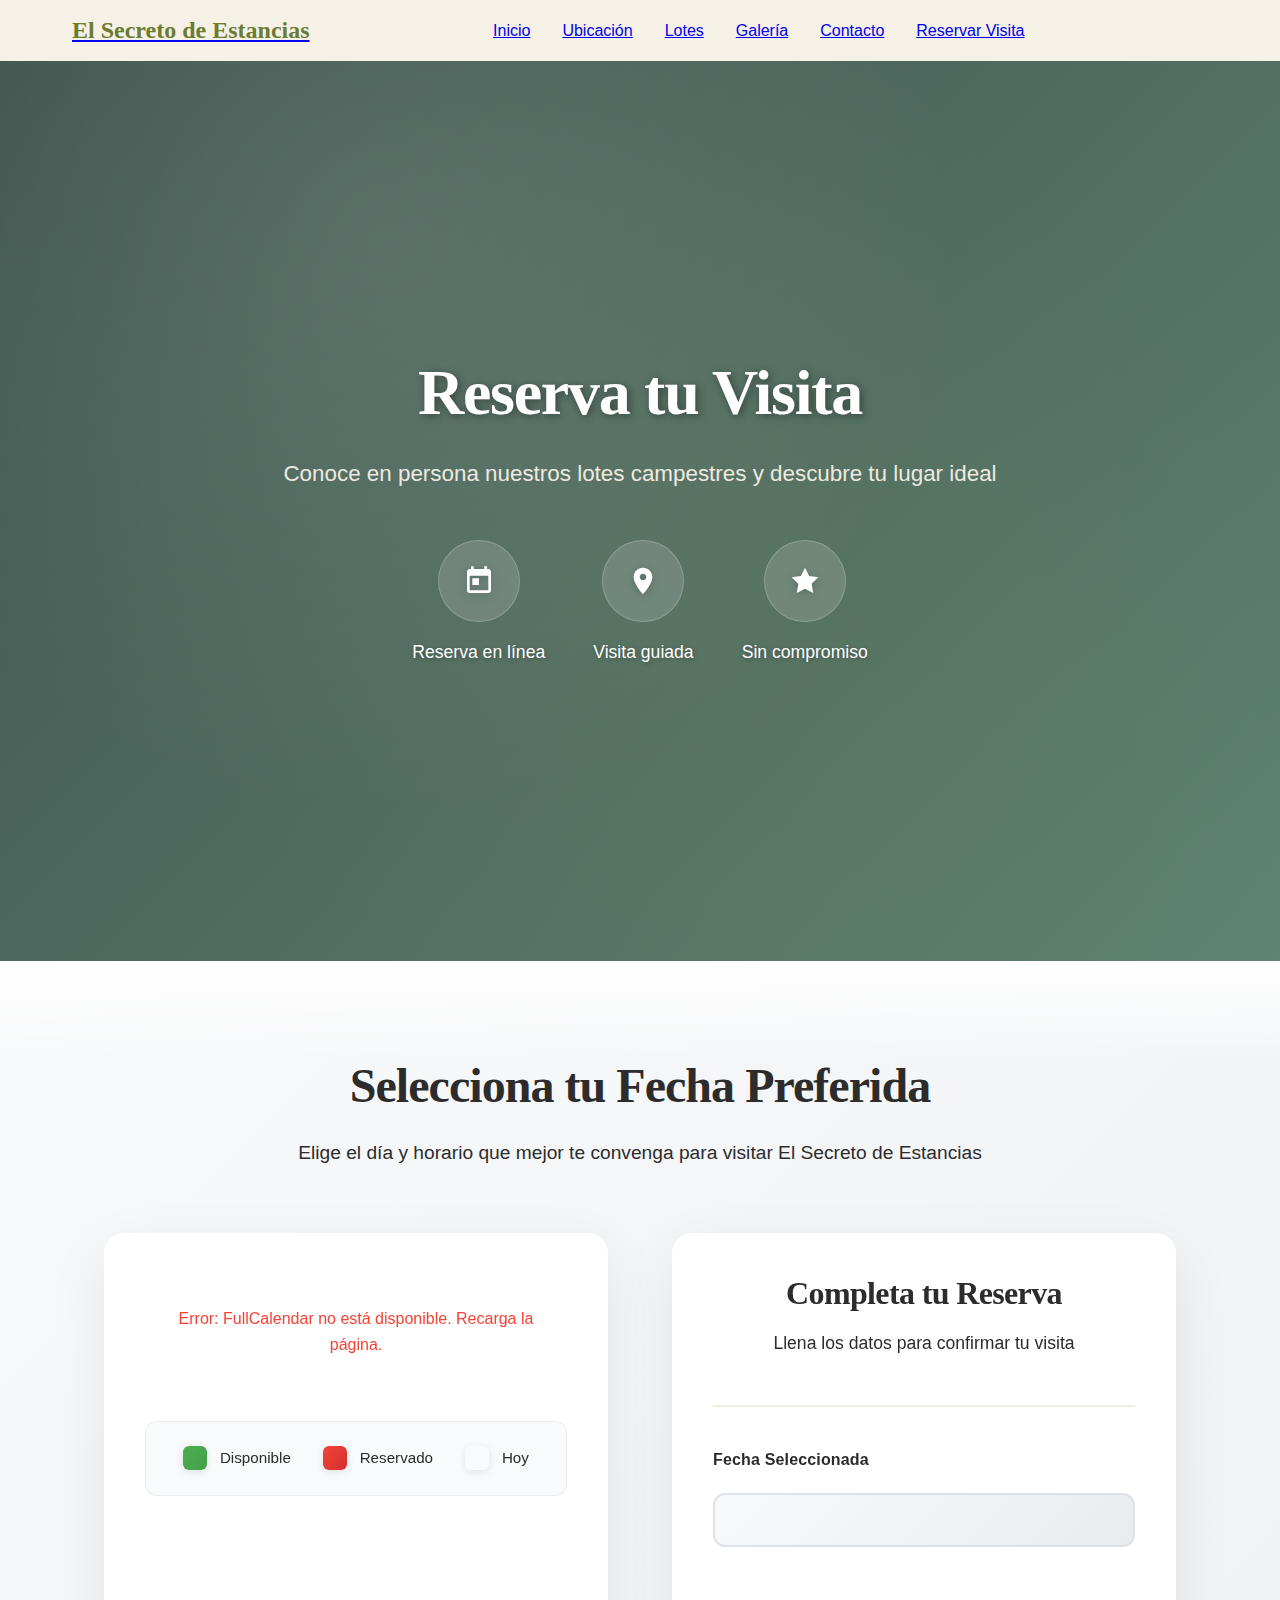
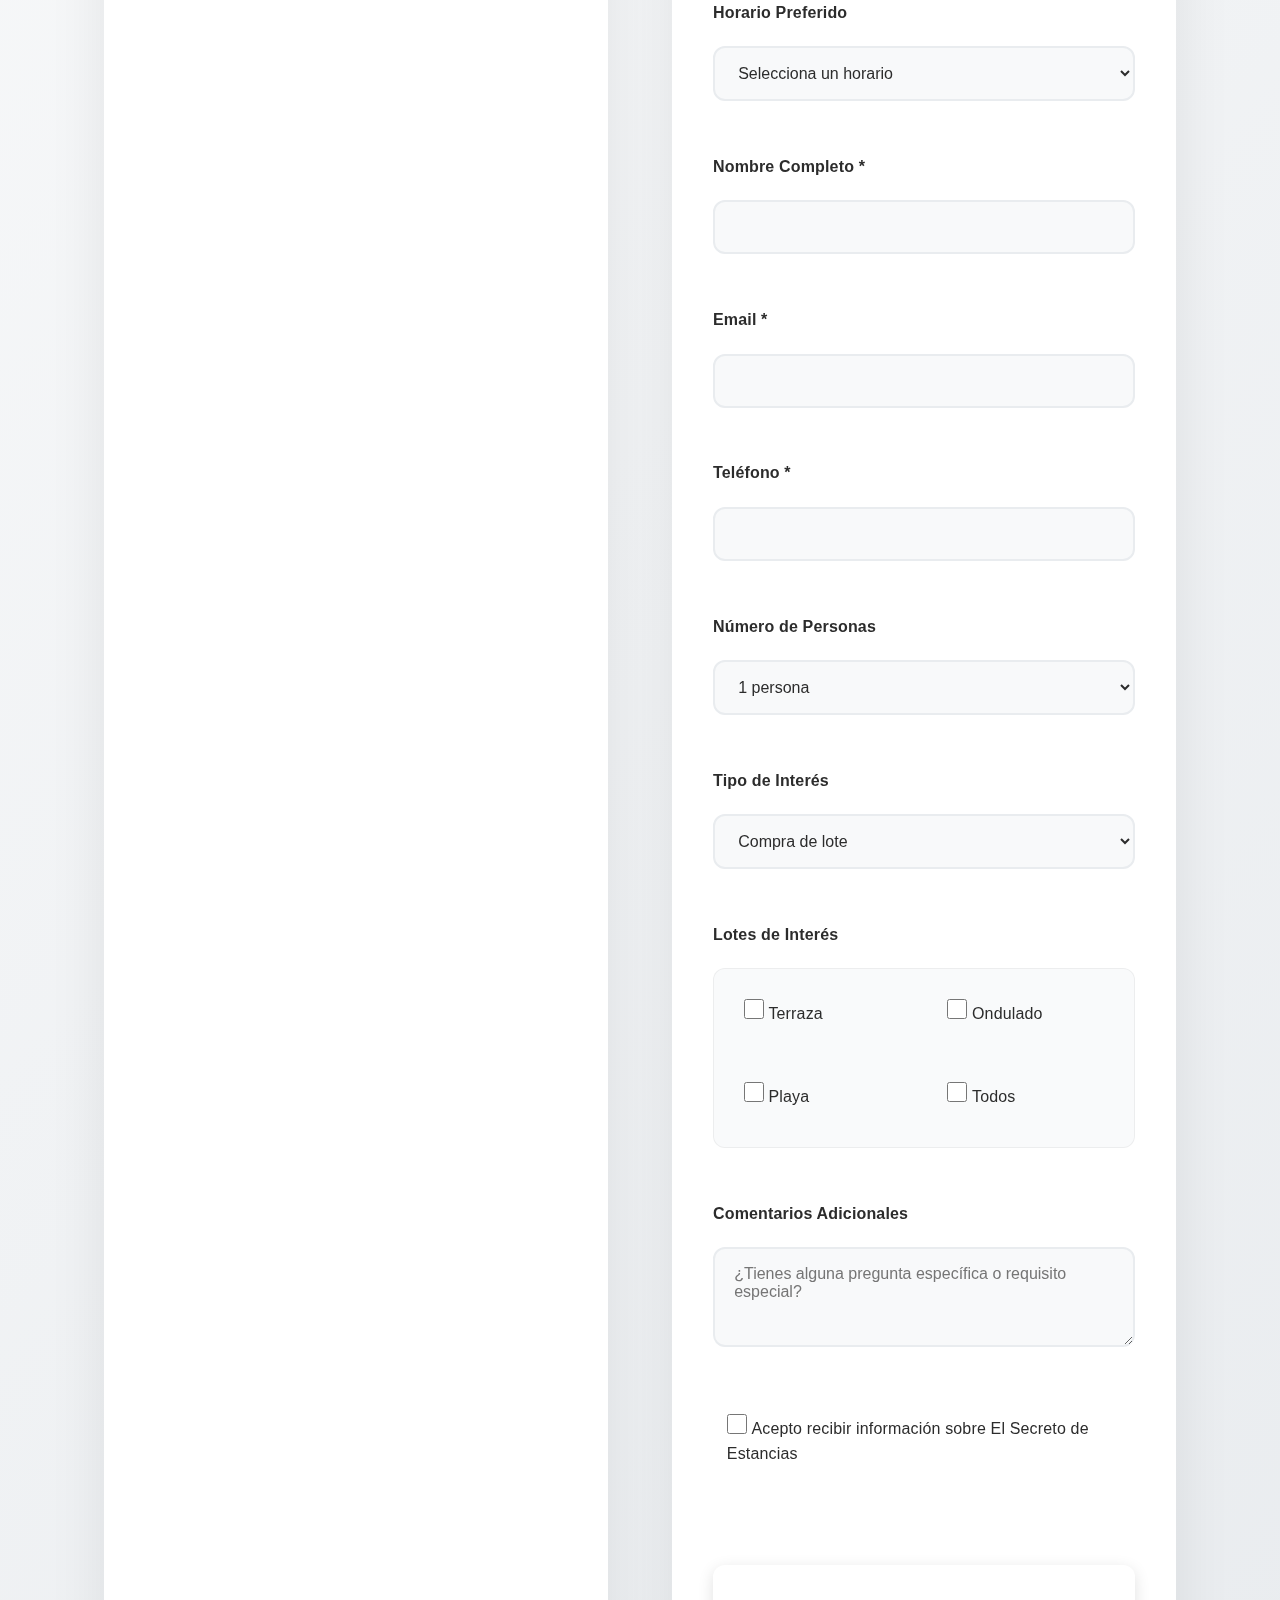
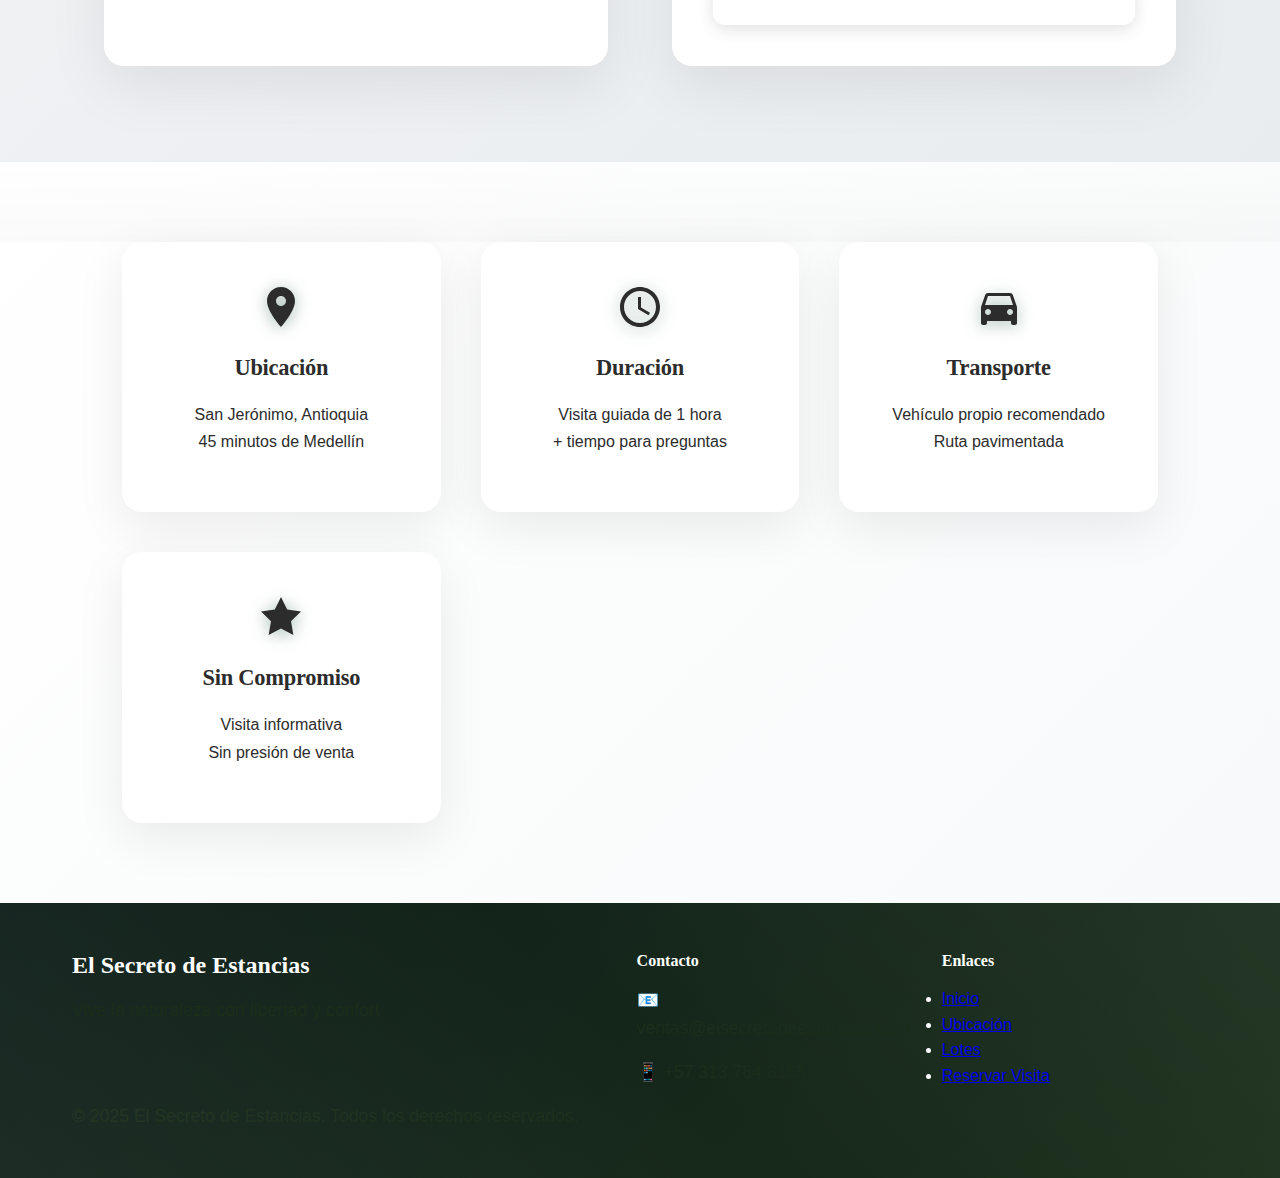
<file: reservas.html>
<!DOCTYPE html>
<html lang="es">
<head>
    <meta charset="UTF-8">
    <meta name="viewport" content="width=device-width, initial-scale=1.0">
    <title>Reservar Visita - El Secreto de Estancias</title>
    <meta name="description" content="Reserva tu visita a El Secreto de Estancias. Conoce nuestros lotes campestres en San Jerónimo, Antioquia.">
    
    <!-- Favicon -->
    <link rel="icon" type="image/x-icon" href="favicon.ico">
    <link rel="icon" type="image/svg+xml" href="favicon.svg">
    
    <!-- Google Fonts -->
    <link rel="preconnect" href="https://fonts.googleapis.com">
    <link rel="preconnect" href="https://fonts.gstatic.com" crossorigin>
    <link href="https://fonts.googleapis.com/css2?family=Playfair+Display:wght@400;500;600;700&family=Inter:wght@300;400;500;600;700&display=swap" rel="stylesheet">
    
    <!-- FullCalendar CSS -->
    <link href="https://cdn.jsdelivr.net/npm/fullcalendar@6.1.10/index.global.min.css" rel="stylesheet">
    
    <!-- Estilos -->
    <link rel="stylesheet" href="styles.css">
    <link rel="stylesheet" href="reservas-styles.css">
    
    <!-- Open Graph -->
    <meta property="og:title" content="Reservar Visita - El Secreto de Estancias">
    <meta property="og:description" content="Reserva tu visita a nuestros lotes campestres en San Jerónimo, Antioquia.">
    <meta property="og:type" content="website">
    <meta property="og:url" content="https://camiloesoto.github.io/Secreto-de-Estancias/reservas.html">
</head>
<body>
    <!-- Header -->
    <header class="header">
        <nav class="nav">
            <div class="nav-container">
                <div class="nav-logo">
                    <a href="index.html">
                        <h2>El Secreto de Estancias</h2>
                    </a>
                </div>
                <ul class="nav-menu">
                    <li><a href="index.html">Inicio</a></li>
                    <li><a href="index.html#ubicacion">Ubicación</a></li>
                    <li><a href="index.html#lotes">Lotes</a></li>
                    <li><a href="index.html#galeria">Galería</a></li>
                    <li><a href="index.html#contacto">Contacto</a></li>
                    <li><a href="reservas.html" class="nav-cta">Reservar Visita</a></li>
                </ul>
                <div class="nav-toggle">
                    <span></span>
                    <span></span>
                    <span></span>
                </div>
            </div>
        </nav>
    </header>

    <!-- Hero Section -->
    <section class="hero hero-reservas">
        <div class="hero-content">
            <h1 class="hero-title">Reserva tu Visita</h1>
            <p class="hero-subtitle">Conoce en persona nuestros lotes campestres y descubre tu lugar ideal</p>
            <div class="hero-features">
                <div class="feature">
                    <span class="feature-icon">
                        <svg width="32" height="32" viewBox="0 0 24 24" fill="currentColor">
                            <path d="M19 3h-1V1h-2v2H8V1H6v2H5c-1.11 0-1.99.9-1.99 2L3 19c0 1.1.89 2 2 2h14c1.1 0 2-.9 2-2V5c0-1.1-.9-2-2-2zm0 16H5V8h14v11zM7 10h5v5H7z"/>
                        </svg>
                    </span>
                    <span>Reserva en línea</span>
                </div>
                <div class="feature">
                    <span class="feature-icon">
                        <svg width="32" height="32" viewBox="0 0 24 24" fill="currentColor">
                            <path d="M12 2C8.13 2 5 5.13 5 9c0 5.25 7 13 7 13s7-7.75 7-13c0-3.87-3.13-7-7-7zm0 9.5c-1.38 0-2.5-1.12-2.5-2.5s1.12-2.5 2.5-2.5 2.5 1.12 2.5 2.5-1.12 2.5-2.5 2.5z"/>
                        </svg>
                    </span>
                    <span>Visita guiada</span>
                </div>
                <div class="feature">
                    <span class="feature-icon">
                        <svg width="32" height="32" viewBox="0 0 24 24" fill="currentColor">
                            <path d="M12 2l3.09 6.26L22 9.27l-5 4.87 1.18 6.88L12 17.77l-6.18 3.25L7 14.14 2 9.27l6.91-1.01L12 2z"/>
                        </svg>
                    </span>
                    <span>Sin compromiso</span>
                </div>
            </div>
        </div>
    </section>

    <!-- Reservas Section -->
    <section class="reservas-section">
        <div class="container">
            <div class="section-header">
                <h2>Selecciona tu Fecha Preferida</h2>
                <p>Elige el día y horario que mejor te convenga para visitar El Secreto de Estancias</p>
            </div>

            <div class="reservas-container">
                <!-- Calendario -->
                <div class="calendar-container">
                    <div id="calendar"></div>
                    <div class="calendar-legend">
                        <div class="legend-item">
                            <span class="legend-color available"></span>
                            <span>Disponible</span>
                        </div>
                        <div class="legend-item">
                            <span class="legend-color booked"></span>
                            <span>Reservado</span>
                        </div>
                        <div class="legend-item">
                            <span class="legend-color today"></span>
                            <span>Hoy</span>
                        </div>
                    </div>
                </div>

                <!-- Formulario de Reserva -->
                <div class="reserva-form-container">
                    <div class="form-header">
                        <h3>Completa tu Reserva</h3>
                        <p>Llena los datos para confirmar tu visita</p>
                    </div>
                    
                    <form id="reservaForm" class="reserva-form">
                        <div class="form-group">
                            <label for="fecha">Fecha Seleccionada</label>
                            <input type="text" id="fecha" name="fecha" readonly required>
                        </div>
                        
                        <div class="form-group">
                            <label for="horario">Horario Preferido</label>
                            <select id="horario" name="horario" required>
                                <option value="">Selecciona un horario</option>
                                <option value="9:00">9:00 AM - 10:00 AM</option>
                                <option value="10:00">10:00 AM - 11:00 AM</option>
                                <option value="11:00">11:00 AM - 12:00 PM</option>
                                <option value="14:00">2:00 PM - 3:00 PM</option>
                                <option value="15:00">3:00 PM - 4:00 PM</option>
                                <option value="16:00">4:00 PM - 5:00 PM</option>
                            </select>
                        </div>
                        
                        <div class="form-group">
                            <label for="nombre">Nombre Completo *</label>
                            <input type="text" id="nombre" name="nombre" required>
                        </div>
                        
                        <div class="form-group">
                            <label for="email">Email *</label>
                            <input type="email" id="email" name="email" required>
                        </div>
                        
                        <div class="form-group">
                            <label for="telefono">Teléfono *</label>
                            <input type="tel" id="telefono" name="telefono" required>
                        </div>
                        
                        <div class="form-group">
                            <label for="personas">Número de Personas</label>
                            <select id="personas" name="personas">
                                <option value="1">1 persona</option>
                                <option value="2">2 personas</option>
                                <option value="3">3 personas</option>
                                <option value="4">4 personas</option>
                                <option value="5+">5+ personas</option>
                            </select>
                        </div>
                        
                        <div class="form-group">
                            <label for="interes">Tipo de Interés</label>
                            <select id="interes" name="interes">
                                <option value="compra">Compra de lote</option>
                                <option value="renta">Renta</option>
                                <option value="conocer">Solo conocer</option>
                                <option value="inversion">Inversión</option>
                            </select>
                        </div>
                        
                        <div class="form-group">
                            <label for="lotes">Lotes de Interés</label>
                            <div class="lotes-checkboxes">
                                <label class="checkbox-item">
                                    <input type="checkbox" name="lotes" value="terraza">
                                    <span>Terraza</span>
                                </label>
                                <label class="checkbox-item">
                                    <input type="checkbox" name="lotes" value="ondulado">
                                    <span>Ondulado</span>
                                </label>
                                <label class="checkbox-item">
                                    <input type="checkbox" name="lotes" value="playa">
                                    <span>Playa</span>
                                </label>
                                <label class="checkbox-item">
                                    <input type="checkbox" name="lotes" value="todos">
                                    <span>Todos</span>
                                </label>
                            </div>
                        </div>
                        
                        <div class="form-group">
                            <label for="comentarios">Comentarios Adicionales</label>
                            <textarea id="comentarios" name="comentarios" rows="3" placeholder="¿Tienes alguna pregunta específica o requisito especial?"></textarea>
                        </div>
                        
                        <div class="form-group">
                            <label class="checkbox-item">
                                <input type="checkbox" name="acepto" required>
                                <span>Acepto recibir información sobre El Secreto de Estancias</span>
                            </label>
                        </div>
                        
                        <button type="submit" class="btn btn-primary btn-full">
                            <span class="btn-text">Confirmar Reserva</span>
                            <span class="btn-loading" style="display: none;">Procesando...</span>
                        </button>
                    </form>
                </div>
            </div>
        </div>
    </section>

    <!-- Información de Visita -->
    <section class="info-visita">
        <div class="container">
            <div class="info-grid">
                <div class="info-card">
                    <div class="info-icon">
                        <svg width="48" height="48" viewBox="0 0 24 24" fill="currentColor">
                            <path d="M12 2C8.13 2 5 5.13 5 9c0 5.25 7 13 7 13s7-7.75 7-13c0-3.87-3.13-7-7-7zm0 9.5c-1.38 0-2.5-1.12-2.5-2.5s1.12-2.5 2.5-2.5 2.5 1.12 2.5 2.5-1.12 2.5-2.5 2.5z"/>
                        </svg>
                    </div>
                    <h4>Ubicación</h4>
                    <p>San Jerónimo, Antioquia<br>45 minutos de Medellín</p>
                </div>
                <div class="info-card">
                    <div class="info-icon">
                        <svg width="48" height="48" viewBox="0 0 24 24" fill="currentColor">
                            <path d="M11.99 2C6.47 2 2 6.48 2 12s4.47 10 9.99 10C17.52 22 22 17.52 22 12S17.52 2 11.99 2zM12 20c-4.42 0-8-3.58-8-8s3.58-8 8-8 8 3.58 8 8-3.58 8-8 8z"/>
                            <path d="M12.5 7H11v6l5.25 3.15.75-1.23-4.5-2.67z"/>
                        </svg>
                    </div>
                    <h4>Duración</h4>
                    <p>Visita guiada de 1 hora<br>+ tiempo para preguntas</p>
                </div>
                <div class="info-card">
                    <div class="info-icon">
                        <svg width="48" height="48" viewBox="0 0 24 24" fill="currentColor">
                            <path d="M18.92 6.01C18.72 5.42 18.16 5 17.5 5h-11c-.66 0-1.21.42-1.42 1.01L3 12v8c0 .55.45 1 1 1h1c.55 0 1-.45 1-1v-1h12v1c0 .55.45 1 1 1h1c.55 0 1-.45 1-1v-8l-2.08-5.99zM6.5 16c-.83 0-1.5-.67-1.5-1.5S5.67 13 6.5 13s1.5.67 1.5 1.5S7.33 16 6.5 16zm11 0c-.83 0-1.5-.67-1.5-1.5s.67-1.5 1.5-1.5 1.5.67 1.5 1.5-.67 1.5-1.5 1.5zM5 11l1.5-4.5h11L19 11H5z"/>
                        </svg>
                    </div>
                    <h4>Transporte</h4>
                    <p>Vehículo propio recomendado<br>Ruta pavimentada</p>
                </div>
                <div class="info-card">
                    <div class="info-icon">
                        <svg width="48" height="48" viewBox="0 0 24 24" fill="currentColor">
                            <path d="M12 2l3.09 6.26L22 9.27l-5 4.87 1.18 6.88L12 17.77l-6.18 3.25L7 14.14 2 9.27l6.91-1.01L12 2z"/>
                        </svg>
                    </div>
                    <h4>Sin Compromiso</h4>
                    <p>Visita informativa<br>Sin presión de venta</p>
                </div>
            </div>
        </div>
    </section>

    <!-- Footer -->
    <footer class="footer">
        <div class="container">
            <div class="footer-content">
                <div class="footer-section">
                    <h3>El Secreto de Estancias</h3>
                    <p>Vive la naturaleza con libertad y confort</p>
                </div>
                <div class="footer-section">
                    <h4>Contacto</h4>
                    <p>📧 ventas@elsecretodeestancias.com</p>
                    <p>📱 +57 313 784 8155</p>
                </div>
                <div class="footer-section">
                    <h4>Enlaces</h4>
                    <ul>
                        <li><a href="index.html">Inicio</a></li>
                        <li><a href="index.html#ubicacion">Ubicación</a></li>
                        <li><a href="index.html#lotes">Lotes</a></li>
                        <li><a href="reservas.html">Reservar Visita</a></li>
                    </ul>
                </div>
            </div>
            <div class="footer-bottom">
                <p>&copy; 2025 El Secreto de Estancias. Todos los derechos reservados.</p>
            </div>
        </div>
    </footer>

    <!-- Scripts -->
    <script src="https://cdn.jsdelivr.net/npm/fullcalendar@6.1.10/index.global.min.js"></script>
    <script src="script.js"></script>
    <script src="reservas.js"></script>
</body>
</html>
</file>
<file: styles.css>
/* CSS Variables - Nueva Paleta de Colores */
:root {
    --verde-oliva: #6B7C32;
    --beige-crema: #F5F1E7;
    --gris-oscuro: #2C2C2C;
    --verde-oscuro: #1A2E1A;
    --blanco: #FFFFFF;
    --gris-claro: #E8E6E0;
    
    /* Efectos Glassmorphism */
    --glass-bg: rgba(255, 255, 255, 0.1);
    --glass-border: rgba(255, 255, 255, 0.2);
    --glass-shadow: 0 8px 32px rgba(0, 0, 0, 0.1);
    
    /* Sombras Neumórficas */
    --shadow-soft: 0 2px 8px rgba(0, 0, 0, 0.08);
    --shadow-medium: 0 4px 16px rgba(0, 0, 0, 0.12);
    --shadow-strong: 0 8px 32px rgba(0, 0, 0, 0.16);
    
    /* Transiciones */
    --transition-fast: 0.2s cubic-bezier(0.4, 0, 0.2, 1);
    --transition-medium: 0.3s cubic-bezier(0.4, 0, 0.2, 1);
    --transition-slow: 0.5s cubic-bezier(0.4, 0, 0.2, 1);
}



/* Reset and Base Styles */
* {
    margin: 0;
    padding: 0;
    box-sizing: border-box;
}

html {
    scroll-behavior: smooth;
}

body {
    font-family: 'Inter', sans-serif;
    line-height: 1.6;
    color: var(--gris-oscuro);
    background-color: var(--beige-crema);
}

/* Typography */
h1, h2, h3, h4, h5, h6 {
    font-family: 'Playfair Display', serif;
    font-weight: 600;
    line-height: 1.2;
    margin-bottom: 1rem;
}

h1 {
    font-size: 3.5rem;
    font-weight: 700;
}

h2 {
    font-size: 2.5rem;
    margin-bottom: 2rem;
}

h3 {
    font-size: 1.5rem;
}

p {
    margin-bottom: 1rem;
    font-size: 1.1rem;
    color: var(--verde-oscuro);
}

/* Container */
.container {
    max-width: 1200px;
    margin: 0 auto;
    padding: 0 2rem;
}

/* Buttons */
.btn {
    display: inline-block;
    padding: 1rem 2rem;
    text-decoration: none;
    border-radius: 50px;
    font-weight: 500;
    text-align: center;
    transition: var(--transition-medium);
    border: none;
    cursor: pointer;
    font-size: 1rem;
    position: relative;
    overflow: hidden;
}

.btn::before {
    content: '';
    position: absolute;
    top: 0;
    left: -100%;
    width: 100%;
    height: 100%;
    background: linear-gradient(90deg, transparent, rgba(255, 255, 255, 0.2), transparent);
    transition: var(--transition-medium);
}

.btn:hover::before {
    left: 100%;
}

.btn-primary {
    background: linear-gradient(135deg, var(--verde-oliva), var(--verde-oscuro));
    color: var(--blanco);
    box-shadow: var(--shadow-medium);
    transform: translateY(0);
}

.btn-primary:hover {
    transform: translateY(-3px);
    box-shadow: var(--shadow-strong);
}

.btn-secondary {
    background: rgba(107, 124, 50, 0.05);
    color: var(--verde-oliva);
    border: 2px solid var(--verde-oliva);
    backdrop-filter: blur(10px);
    -webkit-backdrop-filter: blur(10px);
}

.btn-secondary:hover {
    background: var(--verde-oliva);
    color: var(--blanco);
    transform: translateY(-2px);
    box-shadow: var(--shadow-medium);
}

.btn-whatsapp {
    background: #25D366;
    color: white;
    padding: 0.8rem 1.5rem;
    border-radius: 25px;
    text-decoration: none;
    display: inline-flex;
    align-items: center;
    gap: 0.5rem;
    transition: all 0.3s ease;
}

.btn-whatsapp:hover {
    transform: translateY(-2px);
    box-shadow: 0 4px 15px rgba(37, 211, 102, 0.3);
}

.btn-whatsapp svg {
    width: 20px;
    height: 20px;
    fill: currentColor;
}

.btn-maps {
    background: #4285F4;
    color: white;
    padding: 0.8rem 1.5rem;
    border-radius: 25px;
    text-decoration: none;
    display: inline-flex;
    align-items: center;
    gap: 0.5rem;
    transition: all 0.3s ease;
}

.btn-maps:hover {
    transform: translateY(-2px);
    box-shadow: 0 4px 15px rgba(66, 133, 244, 0.3);
}

.btn-maps svg {
    width: 20px;
    height: 20px;
    fill: currentColor;
}

/* Navigation */
.navbar {
    position: fixed;
    top: 0;
    width: 100%;
    background: rgba(245, 241, 231, 0.85);
    backdrop-filter: blur(20px) saturate(180%);
    -webkit-backdrop-filter: blur(20px) saturate(180%);
    z-index: 1000;
    transition: var(--transition-medium);
    border-bottom: 1px solid var(--glass-border);
    box-shadow: var(--shadow-soft);
}

.navbar.scrolled {
    background: rgba(245, 241, 231, 0.95);
    backdrop-filter: blur(30px) saturate(200%);
    -webkit-backdrop-filter: blur(30px) saturate(200%);
    box-shadow: var(--shadow-medium);
}

.nav-container {
    max-width: 1200px;
    margin: 0 auto;
    padding: 1rem 2rem;
    display: flex;
    justify-content: space-between;
    align-items: center;
}

.nav-logo h2 {
    color: var(--verde-oliva);
    font-size: 1.5rem;
    margin: 0;
}

.nav-menu {
    display: flex;
    list-style: none;
    gap: 2rem;
}

.nav-link {
    text-decoration: none;
    color: var(--verde-oscuro);
    font-weight: 500;
    transition: color 0.3s ease;
    position: relative;
}

.nav-link:hover {
    color: var(--verde-oliva);
}

.nav-link::after {
    content: '';
    position: absolute;
    bottom: -5px;
    left: 0;
    width: 0;
    height: 2px;
    background: var(--verde-oliva);
    transition: width 0.3s ease;
}

.nav-link:hover::after {
    width: 100%;
}

.hamburger {
    display: none;
    flex-direction: column;
    cursor: pointer;
}

.hamburger span {
    width: 25px;
    height: 3px;
    background: var(--verde-oliva);
    margin: 3px 0;
    transition: 0.3s;
}

/* Hero Section */
.hero {
    height: 100vh;
    background: linear-gradient(135deg, 
        var(--verde-oliva) 0%, 
        var(--verde-oscuro) 50%, 
        var(--gris-oscuro) 100%);
    position: relative;
    display: flex;
    align-items: center;
    justify-content: center;
    text-align: center;
    color: var(--blanco);
    overflow: hidden;
}

.hero::after {
    content: '';
    position: absolute;
    top: 0;
    left: 0;
    right: 0;
    bottom: 0;
    background: radial-gradient(circle at 30% 20%, rgba(255, 255, 255, 0.1) 0%, transparent 50%),
                radial-gradient(circle at 70% 80%, rgba(107, 124, 50, 0.1) 0%, transparent 50%);
    pointer-events: none;
}

.hero::before {
    content: '';
    position: absolute;
    top: 0;
    left: 0;
    right: 0;
    bottom: 0;
    background: url('data:image/svg+xml,<svg xmlns="http://www.w3.org/2000/svg" viewBox="0 0 100 100"><defs><pattern id="grain" width="100" height="100" patternUnits="userSpaceOnUse"><circle cx="50" cy="50" r="1" fill="white" opacity="0.1"/></pattern></defs><rect width="100" height="100" fill="url(%23grain)"/></svg>');
    opacity: 0.3;
}

.hero-overlay {
    position: absolute;
    top: 0;
    left: 0;
    right: 0;
    bottom: 0;
    background: rgba(26, 46, 26, 0.7);
}

.hero-content {
    position: relative;
    z-index: 2;
    max-width: 800px;
    padding: 0 2rem;
}

.hero-title {
    font-size: 4rem;
    margin-bottom: 1rem;
    text-shadow: 2px 2px 4px rgba(0, 0, 0, 0.3);
}

.hero-subtitle {
    font-size: 1.5rem;
    margin-bottom: 1.5rem;
    color: var(--beige-crema);
    font-weight: 400;
}

.hero-copy {
    font-size: 1.2rem;
    margin-bottom: 2.5rem;
    color: var(--gris-claro);
}

.hero-cta {
    display: flex;
    gap: 1.5rem;
    justify-content: center;
    margin-bottom: 3rem;
    flex-wrap: wrap;
}

.hero-trust {
    display: flex;
    gap: 1rem;
    justify-content: center;
    flex-wrap: wrap;
}

.trust-chip {
    background: var(--glass-bg);
    padding: 0.75rem 1.5rem;
    border-radius: 25px;
    border: 1px solid var(--glass-border);
    font-size: 0.9rem;
    backdrop-filter: blur(20px);
    -webkit-backdrop-filter: blur(20px);
    box-shadow: var(--shadow-soft);
    transition: var(--transition-medium);
    position: relative;
    overflow: hidden;
}

.trust-chip::before {
    content: '';
    position: absolute;
    top: 0;
    left: -100%;
    width: 100%;
    height: 100%;
    background: linear-gradient(90deg, transparent, rgba(255, 255, 255, 0.1), transparent);
    transition: var(--transition-medium);
}

.trust-chip:hover::before {
    left: 100%;
}

.trust-chip:hover {
    transform: translateY(-2px);
    box-shadow: var(--shadow-medium);
    border-color: rgba(255, 255, 255, 0.4);
}

/* Section Styles */
section {
    padding: 5rem 0;
}

section:nth-child(even) {
    background-color: #F5F1E7;
}

.section-content {
    display: grid;
    grid-template-columns: 1fr 1fr;
    gap: 4rem;
    align-items: center;
}

.text-content h2 {
    color: #1E3932;
    margin-bottom: 1.5rem;
}

.text-content p {
    color: #2E5E4E;
    font-size: 1.1rem;
    line-height: 1.7;
}

/* Placeholder Images */
.placeholder-image {
    background: linear-gradient(135deg, #EDEAE6, #F5F1E7);
    border-radius: 15px;
    height: 400px;
    display: flex;
    align-items: center;
    justify-content: center;
    color: #2E5E4E;
    font-weight: 500;
    text-align: center;
    padding: 2rem;
    box-shadow: 0 10px 30px rgba(30, 57, 50, 0.1);
    border: 2px dashed #C7A76B;
    transition: all 0.3s ease;
}

.placeholder-image:hover {
    transform: translateY(-5px);
    box-shadow: 0 15px 40px rgba(30, 57, 50, 0.15);
}

.placeholder-image.landscape {
    height: 300px;
}

.placeholder-image.small {
    height: 150px;
}

/* Real Images */
.real-image {
    background-size: cover !important;
    background-position: center !important;
    background-repeat: no-repeat !important;
    color: transparent !important;
    padding: 0 !important;
    border: none !important;
}

.real-image::before {
    content: '';
    position: absolute;
    top: 0;
    left: 0;
    right: 0;
    bottom: 0;
    background: linear-gradient(135deg, rgba(107, 124, 50, 0.1), rgba(26, 46, 26, 0.1));
    border-radius: 15px;
    z-index: 1;
}

.real-image:hover::before {
    background: linear-gradient(135deg, rgba(107, 124, 50, 0.2), rgba(26, 46, 26, 0.2));
}

.google-map {
    width: 100%;
    height: 400px;
    border-radius: 15px;
    box-shadow: 0 10px 30px rgba(30, 57, 50, 0.1);
    overflow: hidden;
    border: 2px solid rgba(107, 124, 50, 0.1);
}

/* Ubicación Section */
.ubicacion-content {
    display: grid;
    grid-template-columns: 1fr 1fr;
    gap: 4rem;
    align-items: start;
}

.info-item {
    margin-bottom: 2rem;
    padding: 1.5rem;
    background: white;
    border-radius: 15px;
    box-shadow: 0 5px 20px rgba(30, 57, 50, 0.1);
}

.info-item h3 {
    color: #C7A76B;
    margin-bottom: 0.5rem;
}

.info-item ul {
    margin-left: 1.5rem;
    color: #2E5E4E;
}

.nota {
    font-style: italic;
    color: #C7A76B;
    background: rgba(199, 167, 107, 0.1);
    padding: 1rem;
    border-radius: 10px;
    border-left: 4px solid #C7A76B;
}

/* Cercanías Section */
.cercanias-content {
    display: grid;
    grid-template-columns: 2fr 1fr;
    gap: 4rem;
    align-items: start;
}

.tiempos-grid {
    display: grid;
    grid-template-columns: repeat(auto-fit, minmax(200px, 1fr));
    gap: 1.5rem;
}

.tiempo-item {
    background: white;
    padding: 1.5rem;
    border-radius: 15px;
    text-align: center;
    box-shadow: 0 5px 20px rgba(30, 57, 50, 0.1);
    transition: transform 0.3s ease;
}

.tiempo-item:hover {
    transform: translateY(-5px);
}

.tiempo-item h3 {
    color: #C7A76B;
    margin-bottom: 0.5rem;
}

.tiempo-item p {
    color: #2E5E4E;
    font-weight: 600;
    font-size: 1.1rem;
}

/* Entorno Section */
.iconos-clima {
    display: flex;
    gap: 2rem;
    margin-top: 2rem;
}

.icono-item {
    text-align: center;
}

.icono {
    font-size: 2rem;
    margin-bottom: 0.5rem;
    display: flex;
    align-items: center;
    justify-content: center;
}

.icono svg {
    width: 2rem;
    height: 2rem;
    color: var(--verde-oliva);
}

.icono-item span {
    color: #2E5E4E;
    font-weight: 500;
}

/* Tipos de Lote Section */
.lotes-grid {
    display: grid;
    grid-template-columns: repeat(auto-fit, minmax(300px, 1fr));
    gap: 2rem;
    margin-bottom: 2rem;
}

.lote-card {
    background: var(--blanco);
    border-radius: 20px;
    overflow: hidden;
    box-shadow: var(--shadow-soft);
    transition: var(--transition-medium);
    border: 1px solid rgba(107, 124, 50, 0.1);
    position: relative;
}

.lote-card::before {
    content: '';
    position: absolute;
    top: 0;
    left: 0;
    right: 0;
    bottom: 0;
    background: linear-gradient(135deg, rgba(107, 124, 50, 0.05), transparent);
    opacity: 0;
    transition: var(--transition-medium);
}

.lote-card:hover {
    transform: translateY(-8px) scale(1.02);
    box-shadow: var(--shadow-strong);
    border-color: rgba(107, 124, 50, 0.2);
}

.lote-card:hover::before {
    opacity: 1;
}

.lote-image {
    height: 250px;
}

.lote-content {
    padding: 2rem;
}

.lote-content h3 {
    color: #C7A76B;
    margin-bottom: 1rem;
}

.nota-lotes {
    text-align: center;
    font-weight: 600;
    color: #1E3932;
    background: rgba(199, 167, 107, 0.1);
    padding: 1rem;
    border-radius: 10px;
}

/* Características Section */
.caracteristicas-content {
    display: grid;
    grid-template-columns: 1fr 1fr;
    gap: 4rem;
    align-items: start;
}

.lista-servicios {
    display: flex;
    flex-direction: column;
    gap: 1.5rem;
}

.servicio-item {
    display: flex;
    align-items: center;
    gap: 1rem;
    padding: 1.5rem;
    background: white;
    border-radius: 15px;
    box-shadow: 0 5px 20px rgba(30, 57, 50, 0.1);
    transition: transform 0.3s ease;
}

.servicio-item:hover {
    transform: translateX(10px);
}

.servicio-icono {
    font-size: 2rem;
    min-width: 60px;
    display: flex;
    align-items: center;
    justify-content: center;
}

.servicio-icono svg {
    width: 2rem;
    height: 2rem;
    color: var(--verde-oliva);
}

.servicio-texto h3 {
    color: #C7A76B;
    margin-bottom: 0.5rem;
}

/* Galería Section */
.galeria-grid {
    display: grid;
    grid-template-columns: repeat(auto-fit, minmax(250px, 1fr));
    gap: 1.5rem;
}

.galeria-item {
    cursor: pointer;
    transition: transform 0.3s ease;
}

.galeria-item:hover {
    transform: scale(1.05);
}

.galeria-item .placeholder-image {
    height: 250px;
}

/* FAQ Section */
.faq-content {
    max-width: 800px;
    margin: 0 auto;
}

.faq-item {
    background: white;
    border-radius: 15px;
    margin-bottom: 1rem;
    box-shadow: 0 5px 20px rgba(30, 57, 50, 0.1);
    overflow: hidden;
}

.faq-question {
    padding: 1.5rem;
    cursor: pointer;
    display: flex;
    justify-content: space-between;
    align-items: center;
    transition: background-color 0.3s ease;
}

.faq-question:hover {
    background-color: #F5F1E7;
}

.faq-question h3 {
    margin: 0;
    color: #1E3932;
}

.faq-icon {
    font-size: 1.5rem;
    color: #C7A76B;
    font-weight: bold;
    transition: transform 0.3s ease;
}

.faq-answer {
    padding: 0 1.5rem;
    max-height: 0;
    overflow: hidden;
    transition: all 0.3s ease;
    background-color: #F5F1E7;
}

.faq-answer.active {
    padding: 1.5rem;
    max-height: 200px;
}

.faq-answer p {
    margin: 0;
    color: #2E5E4E;
}

/* Contacto Section */
.contacto-content {
    display: grid;
    grid-template-columns: 1fr 1fr;
    gap: 4rem;
    align-items: start;
}

.contacto-form {
    background: white;
    padding: 2rem;
    border-radius: 20px;
    box-shadow: 0 10px 30px rgba(30, 57, 50, 0.1);
}

.form-group {
    margin-bottom: 1.5rem;
}

.form-group label {
    display: block;
    margin-bottom: 0.5rem;
    color: #1E3932;
    font-weight: 500;
}

.form-group input,
.form-group textarea {
    width: 100%;
    padding: 1rem;
    border: 2px solid #EDEAE6;
    border-radius: 10px;
    font-size: 1rem;
    transition: border-color 0.3s ease;
    font-family: 'Inter', sans-serif;
}

.form-group input:focus,
.form-group textarea:focus {
    outline: none;
    border-color: var(--verde-oliva);
    box-shadow: 0 0 0 3px rgba(107, 124, 50, 0.1);
    transform: translateY(-1px);
}

.form-group input,
.form-group textarea {
    width: 100%;
    padding: 1rem;
    border: 2px solid var(--gris-claro);
    border-radius: 10px;
    font-size: 1rem;
    transition: var(--transition-medium);
    font-family: 'Inter', sans-serif;
    background: var(--blanco);
}

.form-group input:hover,
.form-group textarea:hover {
    border-color: rgba(107, 124, 50, 0.3);
}

.info-contacto {
    background: white;
    padding: 2rem;
    border-radius: 20px;
    box-shadow: 0 10px 30px rgba(30, 57, 50, 0.1);
    margin-bottom: 2rem;
}

.contacto-item {
    display: flex;
    align-items: center;
    gap: 1rem;
    margin-bottom: 1rem;
    padding: 1rem;
    background: #F5F1E7;
    border-radius: 10px;
}

.contacto-item .icono {
    font-size: 1.5rem;
    display: flex;
    align-items: center;
    justify-content: center;
}

.contacto-item .icono svg {
    width: 1.5rem;
    height: 1.5rem;
    color: var(--verde-oliva);
}

.contacto-item a {
    color: #2E5E4E;
    text-decoration: none;
    font-weight: 500;
}

.contacto-item a:hover {
    color: #C7A76B;
}

.contacto-acciones {
    display: flex;
    flex-direction: column;
    gap: 1rem;
}

/* Footer */
.footer {
    background: linear-gradient(135deg, #0F1F1A, #1A2E1A);
    color: white;
    padding: 3rem 0 2rem;
    position: relative;
}

.footer::before {
    content: '';
    position: absolute;
    top: 0;
    left: 0;
    right: 0;
    bottom: 0;
    background: linear-gradient(45deg, rgba(255, 255, 255, 0.05) 0%, transparent 50%, rgba(255, 255, 255, 0.05) 100%);
    pointer-events: none;
}

.footer-content {
    display: grid;
    grid-template-columns: 2fr 1fr 1fr;
    gap: 2rem;
    align-items: start;
    position: relative;
    z-index: 2;
}

.footer-logo h3 {
    color: #F5D76E;
    margin-bottom: 1rem;
    font-weight: 600;
    text-shadow: 0 2px 4px rgba(0, 0, 0, 0.3);
}

.footer-logo p {
    color: #FFFFFF;
    font-weight: 500;
    line-height: 1.6;
    text-shadow: 0 1px 2px rgba(0, 0, 0, 0.3);
}

.footer-links {
    display: flex;
    flex-direction: column;
    gap: 0.8rem;
}

.footer-links a {
    color: #FFFFFF;
    text-decoration: none;
    transition: all 0.3s ease;
    padding: 0.3rem 0;
    position: relative;
    font-weight: 500;
}

.footer-links a:hover {
    color: #F5D76E;
    transform: translateX(5px);
}

.footer-links a::after {
    content: '';
    position: absolute;
    bottom: 0;
    left: 0;
    width: 0;
    height: 2px;
    background: #F5D76E;
    transition: width 0.3s ease;
}

.footer-links a:hover::after {
    width: 100%;
}

.footer-copy {
    color: #FFFFFF;
    font-size: 0.95rem;
    font-weight: 600;
    text-align: center;
    padding: 1rem;
    background: rgba(0, 0, 0, 0.3);
    border-radius: 8px;
    border: 1px solid rgba(255, 255, 255, 0.2);
    text-shadow: 0 1px 2px rgba(0, 0, 0, 0.5);
}

/* Blog Section */
.blog {
    padding: 5rem 0;
    background: var(--beige-crema);
}

.blog h2 {
    text-align: center;
    color: var(--verde-oscuro);
    margin-bottom: 1rem;
}

.section-subtitle {
    text-align: center;
    color: var(--verde-oscuro);
    font-size: 1.2rem;
    margin-bottom: 3rem;
    opacity: 0.8;
}

.blog-filters {
    display: flex;
    justify-content: center;
    gap: 1rem;
    margin-bottom: 3rem;
    flex-wrap: wrap;
}

.filter-btn {
    padding: 0.75rem 1.5rem;
    border: 2px solid var(--verde-oliva);
    background: transparent;
    color: var(--verde-oscuro);
    border-radius: 25px;
    cursor: pointer;
    transition: var(--transition-medium);
    font-weight: 500;
}

.filter-btn:hover,
.filter-btn.active {
    background: var(--verde-oliva);
    color: white;
}

.blog-grid {
    display: grid;
    grid-template-columns: repeat(auto-fit, minmax(350px, 1fr));
    gap: 2rem;
    margin-bottom: 3rem;
}

.blog-post {
    background: white;
    border-radius: 15px;
    overflow: hidden;
    box-shadow: var(--shadow-soft);
    transition: var(--transition-medium);
}

.blog-post:hover {
    transform: translateY(-5px);
    box-shadow: var(--shadow-strong);
}

.post-image {
    height: 200px;
    overflow: hidden;
}

.post-image img {
    width: 100%;
    height: 100%;
    object-fit: cover;
    transition: var(--transition-medium);
}

.blog-post:hover .post-image img {
    transform: scale(1.05);
}

.post-content {
    padding: 1.5rem;
}

.post-category {
    display: inline-block;
    background: var(--verde-oliva);
    color: white;
    padding: 0.25rem 0.75rem;
    border-radius: 15px;
    font-size: 0.8rem;
    font-weight: 500;
    margin-bottom: 1rem;
}

.post-title {
    font-size: 1.3rem;
    color: var(--verde-oscuro);
    margin-bottom: 1rem;
    line-height: 1.3;
}

.post-excerpt {
    color: var(--verde-oscuro);
    opacity: 0.8;
    margin-bottom: 1.5rem;
    line-height: 1.6;
}

.post-meta {
    display: flex;
    justify-content: space-between;
    align-items: center;
    margin-bottom: 1.5rem;
    font-size: 0.9rem;
    color: var(--verde-oscuro);
    opacity: 0.7;
}

.blog-pagination {
    display: flex;
    justify-content: center;
    margin-top: 3rem;
}

.pagination-controls {
    display: flex;
    gap: 0.5rem;
    align-items: center;
}

.pagination-btn {
    padding: 0.75rem 1rem;
    border: 2px solid var(--verde-oliva);
    background: transparent;
    color: var(--verde-oscuro);
    border-radius: 8px;
    cursor: pointer;
    transition: var(--transition-medium);
    font-weight: 500;
}

.pagination-btn:hover,
.pagination-btn.active {
    background: var(--verde-oliva);
    color: white;
}

/* CRM Section */
.crm {
    padding: 5rem 0;
    background: var(--beige-crema);
}

.crm h2 {
    text-align: center;
    color: var(--verde-oscuro);
    margin-bottom: 1rem;
}

.crm-dashboard {
    margin-top: 3rem;
}

.crm-stats {
    display: grid;
    grid-template-columns: repeat(auto-fit, minmax(200px, 1fr));
    gap: 1.5rem;
    margin-bottom: 2rem;
}

.stat-card {
    background: white;
    padding: 1.5rem;
    border-radius: 15px;
    box-shadow: var(--shadow-soft);
    text-align: center;
}

.stat-card h3 {
    color: var(--verde-oscuro);
    font-size: 1rem;
    margin-bottom: 1rem;
    opacity: 0.8;
}

.stat-number {
    font-size: 2.5rem;
    font-weight: 700;
    color: var(--verde-oliva);
}

.crm-actions {
    display: flex;
    gap: 1rem;
    margin-bottom: 2rem;
    flex-wrap: wrap;
}

.crm-filters {
    display: flex;
    gap: 1rem;
    margin-bottom: 2rem;
    flex-wrap: wrap;
}

.crm-filters select,
.crm-filters input {
    padding: 0.75rem;
    border: 2px solid var(--gris-claro);
    border-radius: 8px;
    font-family: inherit;
    font-size: 1rem;
    min-width: 150px;
}

.crm-filters input {
    flex: 1;
    min-width: 200px;
}

.leads-table-container {
    background: white;
    border-radius: 15px;
    box-shadow: var(--shadow-soft);
    overflow: hidden;
}

.leads-table {
    width: 100%;
    border-collapse: collapse;
}

.leads-table th,
.leads-table td {
    padding: 1rem;
    text-align: left;
    border-bottom: 1px solid var(--gris-claro);
}

.leads-table th {
    background: var(--verde-oliva);
    color: white;
    font-weight: 600;
}

.leads-table tr:hover {
    background: var(--beige-crema);
}

.lead-name {
    font-weight: 600;
    color: var(--verde-oscuro);
    margin-bottom: 0.25rem;
}

.lead-email {
    font-size: 0.9rem;
    color: var(--verde-oscuro);
    opacity: 0.7;
}

.lead-phone {
    font-weight: 500;
    color: var(--verde-oscuro);
    margin-bottom: 0.25rem;
}

.lead-lot {
    font-size: 0.9rem;
    color: var(--verde-oscuro);
    opacity: 0.7;
}

.status-badge {
    display: inline-block;
    padding: 0.25rem 0.75rem;
    border-radius: 15px;
    font-size: 0.8rem;
    font-weight: 500;
    text-transform: uppercase;
}

.status-nuevo {
    background: #E3F2FD;
    color: #1976D2;
}

.status-contactado {
    background: #FFF3E0;
    color: #F57C00;
}

.status-interesado {
    background: #E8F5E8;
    color: #388E3C;
}

.status-visitó {
    background: #F3E5F5;
    color: #7B1FA2;
}

.status-cotizando {
    background: #FFF8E1;
    color: #FBC02D;
}

.status-vendido {
    background: #E8F5E8;
    color: #388E3C;
}

.status-perdido {
    background: #FFEBEE;
    color: #D32F2F;
}

.btn-small {
    padding: 0.5rem 1rem;
    font-size: 0.9rem;
    margin: 0 0.25rem;
}

.btn-danger {
    background: #D32F2F;
    color: white;
}

.btn-danger:hover {
    background: #B71C1C;
}

/* Reservations Section */
.reservas {
    padding: 5rem 0;
    background: white;
}

.reservas h2 {
    text-align: center;
    color: var(--verde-oscuro);
    margin-bottom: 1rem;
}

.reservations-content {
    display: grid;
    grid-template-columns: 1fr 1fr;
    gap: 3rem;
    margin-top: 3rem;
}

.reservation-form-container {
    background: var(--beige-crema);
    padding: 2rem;
    border-radius: 15px;
    box-shadow: var(--shadow-soft);
}

.reservation-form {
    display: flex;
    flex-direction: column;
    gap: 1.5rem;
}

.form-row {
    display: grid;
    grid-template-columns: 1fr 1fr;
    gap: 1rem;
}

.form-group {
    display: flex;
    flex-direction: column;
}

.form-group label {
    font-weight: 500;
    color: var(--verde-oscuro);
    margin-bottom: 0.5rem;
}

.form-group input,
.form-group select,
.form-group textarea {
    padding: 0.75rem;
    border: 2px solid var(--gris-claro);
    border-radius: 8px;
    font-family: inherit;
    font-size: 1rem;
    transition: var(--transition-medium);
}

.form-group input:focus,
.form-group select:focus,
.form-group textarea:focus {
    outline: none;
    border-color: var(--verde-oliva);
    box-shadow: 0 0 0 3px rgba(107, 124, 50, 0.1);
}

.form-group textarea {
    resize: vertical;
    min-height: 100px;
}

.reservation-info {
    background: var(--beige-crema);
    padding: 2rem;
    border-radius: 15px;
    box-shadow: var(--shadow-soft);
}

.reservation-info h3 {
    color: var(--verde-oscuro);
    margin-bottom: 1.5rem;
}

.reservation-info ul {
    list-style: none;
    padding: 0;
    margin-bottom: 2rem;
}

.reservation-info li {
    padding: 0.5rem 0;
    border-bottom: 1px solid var(--gris-claro);
    color: var(--verde-oscuro);
}

.reservation-info li:last-child {
    border-bottom: none;
}

.reservation-info li::before {
    content: '✓';
    color: var(--verde-oliva);
    font-weight: bold;
    margin-right: 0.5rem;
}

/* Blog Modal */
.blog-modal {
    position: fixed;
    top: 0;
    left: 0;
    width: 100%;
    height: 100%;
    background: rgba(0, 0, 0, 0.8);
    display: flex;
    justify-content: center;
    align-items: center;
    z-index: 10000;
    padding: 2rem;
}

.modal-content {
    background: white;
    border-radius: 15px;
    max-width: 800px;
    max-height: 90vh;
    overflow-y: auto;
    position: relative;
}

.modal-close {
    position: absolute;
    top: 1rem;
    right: 1rem;
    font-size: 2rem;
    cursor: pointer;
    color: var(--verde-oscuro);
    z-index: 1;
}

.blog-post-full {
    padding: 2rem;
}

.post-image-full {
    width: 100%;
    height: 300px;
    object-fit: cover;
    border-radius: 10px;
    margin-bottom: 2rem;
}

.post-content-full h2 {
    color: var(--verde-oscuro);
    margin-bottom: 1rem;
}

.post-content-text {
    color: var(--verde-oscuro);
    line-height: 1.8;
    margin-bottom: 2rem;
}

.post-tags {
    display: flex;
    gap: 0.5rem;
    flex-wrap: wrap;
}

.tag {
    background: var(--gris-claro);
    color: var(--verde-oscuro);
    padding: 0.25rem 0.75rem;
    border-radius: 15px;
    font-size: 0.8rem;
}

/* WhatsApp Float Button */
.whatsapp-float {
    position: fixed;
    bottom: 2rem;
    right: 2rem;
    width: 60px;
    height: 60px;
    background: linear-gradient(135deg, #25D366, #128C7E);
    color: white;
    border-radius: 50%;
    display: flex;
    align-items: center;
    justify-content: center;
    text-decoration: none;
    box-shadow: 0 4px 20px rgba(37, 211, 102, 0.3);
    transition: all 0.3s ease;
    z-index: 1000;
    overflow: hidden;
}

.whatsapp-float::before {
    content: '';
    position: absolute;
    top: 0;
    left: -100%;
    width: 100%;
    height: 100%;
    background: linear-gradient(90deg, transparent, rgba(255, 255, 255, 0.2), transparent);
    transition: left 0.5s;
}

.whatsapp-float:hover {
    transform: translateY(-3px) scale(1.1);
    box-shadow: 0 8px 30px rgba(37, 211, 102, 0.4);
}

.whatsapp-float:hover::before {
    left: 100%;
}

.whatsapp-float svg {
    width: 28px;
    height: 28px;
    fill: currentColor;
    filter: drop-shadow(0 2px 4px rgba(0, 0, 0, 0.2));
}

/* Lightbox */
.lightbox {
    display: none;
    position: fixed;
    z-index: 2000;
    left: 0;
    top: 0;
    width: 100%;
    height: 100%;
    background-color: rgba(0, 0, 0, 0.9);
    backdrop-filter: blur(5px);
}

.lightbox-content {
    position: relative;
    margin: auto;
    padding: 2rem;
    width: 90%;
    max-width: 800px;
    height: 90%;
    display: flex;
    align-items: center;
    justify-content: center;
}

.lightbox-close {
    position: absolute;
    top: 1rem;
    right: 2rem;
    color: white;
    font-size: 3rem;
    font-weight: bold;
    cursor: pointer;
    z-index: 2001;
}

.lightbox-close:hover {
    color: #C7A76B;
}

#lightbox-img {
    max-width: 100%;
    max-height: 100%;
    object-fit: contain;
    border-radius: 10px;
}



/* Mosaico de fotos */
.mosaico-fotos {
    display: grid;
    grid-template-columns: repeat(2, 1fr);
    gap: 1rem;
    margin-top: 2rem;
}

/* Toast Notifications */
.toast {
    position: fixed;
    top: 2rem;
    right: 2rem;
    background: #25D366;
    color: white;
    padding: 1rem 2rem;
    border-radius: 10px;
    box-shadow: 0 4px 15px rgba(37, 211, 102, 0.3);
    transform: translateX(400px);
    transition: transform 0.3s ease;
    z-index: 2000;
    max-width: 350px;
}

.toast.show {
    transform: translateX(0);
}

.toast-content {
    display: flex;
    align-items: center;
    gap: 0.5rem;
}

.toast-message {
    font-weight: 500;
    font-size: 0.95rem;
}

.toast.success {
    background: #25D366;
    box-shadow: 0 4px 15px rgba(37, 211, 102, 0.3);
}

.toast.error {
    background: #FF6B6B;
    box-shadow: 0 4px 15px rgba(255, 107, 107, 0.3);
}

.toast.info {
    background: #4285F4;
    box-shadow: 0 4px 15px rgba(66, 133, 244, 0.3);
}

/* Responsive Design */
@media (max-width: 768px) {
    /* Blog responsive */
    /* CRM responsive */
    .crm-stats {
        grid-template-columns: repeat(2, 1fr);
        gap: 1rem;
    }
    
    .crm-actions {
        flex-direction: column;
    }
    
    .crm-filters {
        flex-direction: column;
    }
    
    .crm-filters select,
    .crm-filters input {
        min-width: auto;
        width: 100%;
    }
    
    .leads-table {
        font-size: 0.9rem;
    }
    
    .leads-table th,
    .leads-table td {
        padding: 0.75rem 0.5rem;
    }
    
    /* Reservations responsive */
    .reservations-content {
        grid-template-columns: 1fr;
        gap: 2rem;
    }
    
    .form-row {
        grid-template-columns: 1fr;
    }
    
    .reservation-form-container,
    .reservation-info {
        padding: 1.5rem;
    }
    
    .blog-grid {
        grid-template-columns: 1fr;
        gap: 1.5rem;
    }
    
    .blog-filters {
        gap: 0.5rem;
    }
    
    .filter-btn {
        padding: 0.5rem 1rem;
        font-size: 0.9rem;
    }
    
    .blog-modal {
        padding: 1rem;
    }
    
    .modal-content {
        max-height: 95vh;
    }
    
    .blog-post-full {
        padding: 1.5rem;
    }
    
    .pagination-controls {
        flex-wrap: wrap;
        justify-content: center;
    }
    .hamburger {
        display: flex;
    }

    .nav-menu {
        position: fixed;
        left: -100%;
        top: 70px;
        flex-direction: column;
        background-color: white;
        width: 100%;
        text-align: center;
        transition: 0.3s;
        box-shadow: 0 10px 27px rgba(0, 0, 0, 0.05);
        padding: 2rem 0;
    }

    .nav-menu.active {
        left: 0;
    }

    .hero-title {
        font-size: 2.5rem;
    }

    .hero-cta {
        flex-direction: column;
        align-items: center;
    }

    .section-content,
    .ubicacion-content,
    .cercanias-content,
    .caracteristicas-content,
    .contacto-content {
        grid-template-columns: 1fr;
        gap: 2rem;
    }

    .tiempos-grid {
        grid-template-columns: repeat(auto-fit, minmax(150px, 1fr));
    }

    .lotes-grid {
        grid-template-columns: 1fr;
    }

    .galeria-grid {
        grid-template-columns: repeat(auto-fit, minmax(200px, 1fr));
    }

    .mosaico-fotos {
        grid-template-columns: 1fr;
    }

    .footer-content {
        grid-template-columns: 1fr;
        text-align: center;
    }

    .whatsapp-float {
        bottom: 1rem;
        right: 1rem;
        width: 50px;
        height: 50px;
    }
    
    .whatsapp-float svg {
        width: 24px;
        height: 24px;
    }
    
    .google-map {
        height: 300px;
    }

    .container {
        padding: 0 1rem;
    }

    section {
        padding: 3rem 0;
    }
}

@media (max-width: 480px) {
    /* Blog mobile */
    /* CRM mobile */
    .crm {
        padding: 3rem 0;
    }
    
    .crm-stats {
        grid-template-columns: 1fr;
        gap: 1rem;
    }
    
    .stat-card {
        padding: 1rem;
    }
    
    .stat-number {
        font-size: 2rem;
    }
    
    .leads-table-container {
        overflow-x: auto;
    }
    
    .leads-table {
        min-width: 600px;
    }
    
    .btn-small {
        padding: 0.4rem 0.8rem;
        font-size: 0.8rem;
        margin: 0.1rem;
    }
    
    /* Reservations mobile */
    .reservas {
        padding: 3rem 0;
    }
    
    .reservations-content {
        gap: 1.5rem;
    }
    
    .reservation-form-container,
    .reservation-info {
        padding: 1rem;
    }
    
    .blog {
        padding: 3rem 0;
    }
    
    .blog h2 {
        font-size: 2rem;
    }
    
    .section-subtitle {
        font-size: 1rem;
    }
    
    .blog-filters {
        flex-direction: column;
        align-items: center;
    }
    
    .filter-btn {
        width: 100%;
        max-width: 200px;
    }
    
    .blog-post {
        margin: 0 1rem;
    }
    
    .post-content {
        padding: 1rem;
    }
    
    .post-title {
        font-size: 1.1rem;
    }
    
    .blog-modal {
        padding: 0.5rem;
    }
    
    .modal-content {
        max-height: 98vh;
        margin: 0.5rem;
    }
    
    .blog-post-full {
        padding: 1rem;
    }
    .hero-title {
        font-size: 2rem;
    }

    .hero-subtitle {
        font-size: 1.2rem;
    }

    .hero-copy {
        font-size: 1rem;
    }

    .trust-chip {
        font-size: 0.8rem;
        padding: 0.4rem 0.8rem;
    }

    .btn {
        padding: 0.8rem 1.5rem;
        font-size: 0.9rem;
    }
}

/* Animations */
@keyframes fadeInUp {
    from {
        opacity: 0;
        transform: translateY(30px);
    }
    to {
        opacity: 1;
        transform: translateY(0);
    }
}

@keyframes slideInLeft {
    from {
        opacity: 0;
        transform: translateX(-50px);
    }
    to {
        opacity: 1;
        transform: translateX(0);
    }
}

@keyframes slideOutLeft {
    from {
        opacity: 1;
        transform: translateX(0);
    }
    to {
        opacity: 0;
        transform: translateX(-50px);
    }
}

@keyframes slideInRight {
    from {
        opacity: 0;
        transform: translateX(50px);
    }
    to {
        opacity: 1;
        transform: translateX(0);
    }
}

@keyframes scaleIn {
    from {
        opacity: 0;
        transform: scale(0.9);
    }
    to {
        opacity: 1;
        transform: scale(1);
    }
}

@keyframes float {
    0%, 100% {
        transform: translateY(0px);
    }
    50% {
        transform: translateY(-10px);
    }
}

.fade-in-up {
    animation: fadeInUp 0.8s cubic-bezier(0.4, 0, 0.2, 1);
}

.slide-in-left {
    animation: slideInLeft 0.8s cubic-bezier(0.4, 0, 0.2, 1);
}

.slide-in-right {
    animation: slideInRight 0.8s cubic-bezier(0.4, 0, 0.2, 1);
}

.scale-in {
    animation: scaleIn 0.6s cubic-bezier(0.4, 0, 0.2, 1);
}

.float {
    animation: float 3s ease-in-out infinite;
}

/* Scroll Reveal Classes */
.reveal {
    opacity: 0;
    transform: translateY(30px);
    transition: var(--transition-slow);
}

.reveal.active {
    opacity: 1;
    transform: translateY(0);
}

.reveal-left {
    opacity: 0;
    transform: translateX(-50px);
    transition: var(--transition-slow);
}

.reveal-left.active {
    opacity: 1;
    transform: translateX(0);
}

.reveal-right {
    opacity: 0;
    transform: translateX(50px);
    transition: var(--transition-slow);
}

.reveal-right.active {
    opacity: 1;
    transform: translateX(0);
}

/* Smooth scrolling for anchor links */
html {
    scroll-padding-top: 80px;
    scroll-behavior: smooth;
}

/* Custom Scrollbar */
::-webkit-scrollbar {
    width: 8px;
}

::-webkit-scrollbar-track {
    background: var(--beige-crema);
}

::-webkit-scrollbar-thumb {
    background: var(--verde-oliva);
    border-radius: 4px;
}

::-webkit-scrollbar-thumb:hover {
    background: var(--verde-oscuro);
}

/* Selection */
::selection {
    background: var(--verde-oliva);
    color: var(--blanco);
}

/* Focus visible for accessibility */
*:focus-visible {
    outline: 2px solid var(--verde-oliva);
    outline-offset: 2px;
}

/* Loading states */
.loading {
    position: relative;
    overflow: hidden;
}

.loading::after {
    content: '';
    position: absolute;
    top: 0;
    left: -100%;
    width: 100%;
    height: 100%;
    background: linear-gradient(90deg, transparent, rgba(255, 255, 255, 0.4), transparent);
    animation: loading 1.5s infinite;
}

@keyframes loading {
    0% {
        left: -100%;
    }
    100% {
        left: 100%;
    }
}

/* Responsive Footer */
@media (max-width: 768px) {
    .footer-content {
        grid-template-columns: 1fr;
        gap: 2rem;
        text-align: center;
    }
    
    .footer-links {
        align-items: center;
    }
    
    .footer-links a:hover {
        transform: translateY(-2px);
    }
    
    .footer-copy {
        margin-top: 1rem;
        padding: 1.5rem;
    }
}

@media (max-width: 480px) {
    .footer {
        padding: 2rem 0 1.5rem;
    }
    
    .footer-content {
        gap: 1.5rem;
    }
    
    .footer-logo h3 {
        font-size: 1.3rem;
    }
    
    .footer-copy {
        font-size: 0.9rem;
        padding: 1rem;
    }
}
</file>
<file: reservas-styles.css>
/* ========================================
   ESTILOS ESPECÍFICOS PARA RESERVAS
   ======================================== */

/* Hero de Reservas */
.hero-reservas {
    background: linear-gradient(135deg, rgba(30, 57, 50, 0.85), rgba(46, 94, 78, 0.75)), 
                url('https://images.unsplash.com/photo-1506905925346-21bda4d32df4?ixlib=rb-4.0.3&ixid=M3wxMjA3fDB8MHxwaG90by1wYWdlfHx8fGVufDB8fHx8fA%3D%3D&auto=format&fit=crop&w=2070&q=80') center/cover;
    min-height: 70vh;
    display: flex;
    align-items: center;
    justify-content: center;
    text-align: center;
    color: white;
    position: relative;
    overflow: hidden;
}

.hero-reservas::before {
    content: '';
    position: absolute;
    top: 0;
    left: 0;
    right: 0;
    bottom: 0;
    background: radial-gradient(circle at center, rgba(199, 167, 107, 0.1) 0%, transparent 70%);
    pointer-events: none;
}

.hero-reservas .hero-content {
    position: relative;
    z-index: 2;
    max-width: 800px;
    padding: 0 2rem;
}

.hero-reservas .hero-title {
    font-size: 4rem;
    margin-bottom: 1.5rem;
    text-shadow: 2px 2px 8px rgba(0,0,0,0.4);
    font-weight: 700;
    letter-spacing: -0.02em;
}

.hero-reservas .hero-subtitle {
    font-size: 1.4rem;
    margin-bottom: 3rem;
    opacity: 0.95;
    line-height: 1.6;
    font-weight: 300;
}

.hero-features {
    display: flex;
    gap: 3rem;
    justify-content: center;
    flex-wrap: wrap;
    margin-top: 2rem;
}

.hero-features .feature {
    display: flex;
    flex-direction: column;
    align-items: center;
    gap: 1rem;
    transition: transform 0.3s ease;
}

.hero-features .feature:hover {
    transform: translateY(-5px);
}

.feature-icon {
    font-size: 2.5rem;
    background: rgba(255,255,255,0.15);
    padding: 1.5rem;
    border-radius: 50%;
    backdrop-filter: blur(15px);
    border: 1px solid rgba(255,255,255,0.2);
    transition: all 0.3s ease;
    display: flex;
    align-items: center;
    justify-content: center;
}

.feature-icon svg {
    width: 32px;
    height: 32px;
    color: white;
    filter: drop-shadow(0 2px 4px rgba(0,0,0,0.2));
}

.feature-icon:hover {
    background: rgba(255,255,255,0.25);
    transform: scale(1.1);
    border-color: rgba(255,255,255,0.4);
}

.feature-icon:hover svg {
    filter: drop-shadow(0 4px 8px rgba(0,0,0,0.3));
}

.hero-features .feature span:last-child {
    font-weight: 500;
    font-size: 1.1rem;
    text-shadow: 1px 1px 4px rgba(0,0,0,0.3);
}

/* Sección de Reservas */
.reservas-section {
    padding: 6rem 0;
    background: linear-gradient(135deg, #f8f9fa 0%, #e9ecef 100%);
    position: relative;
}

.reservas-section::before {
    content: '';
    position: absolute;
    top: 0;
    left: 0;
    right: 0;
    height: 100px;
    background: linear-gradient(to bottom, white, transparent);
}

.section-header {
    text-align: center;
    margin-bottom: 4rem;
    position: relative;
    z-index: 2;
}

.section-header h2 {
    font-size: 3rem;
    color: var(--color-primary);
    margin-bottom: 1.5rem;
    font-weight: 600;
    letter-spacing: -0.02em;
}

.section-header p {
    font-size: 1.2rem;
    color: var(--color-secondary);
    max-width: 700px;
    margin: 0 auto;
    line-height: 1.6;
    font-weight: 400;
}

/* Contenedor de Reservas */
.reservas-container {
    display: grid;
    grid-template-columns: 1fr 1fr;
    gap: 4rem;
    max-width: 1200px;
    margin: 0 auto;
    padding: 0 2rem;
    position: relative;
    z-index: 2;
}

/* Calendario */
.calendar-container {
    background: white;
    padding: 2.5rem;
    border-radius: 20px;
    box-shadow: 0 20px 60px rgba(0,0,0,0.08);
    border: 1px solid rgba(255,255,255,0.8);
    backdrop-filter: blur(20px);
    transition: all 0.3s ease;
}

.calendar-container:hover {
    transform: translateY(-5px);
    box-shadow: 0 25px 80px rgba(0,0,0,0.12);
}

#calendar {
    margin-bottom: 2rem;
}

/* Personalización del Calendario FullCalendar */
.fc {
    font-family: 'Inter', sans-serif;
}

.fc-toolbar-title {
    font-family: 'Playfair Display', serif;
    font-size: 1.8rem !important;
    color: var(--color-primary);
    font-weight: 600;
}

.fc-button-primary {
    background: linear-gradient(135deg, var(--color-primary), var(--color-secondary)) !important;
    border: none !important;
    padding: 0.6rem 1.2rem !important;
    border-radius: 8px !important;
    font-weight: 500 !important;
    transition: all 0.3s ease !important;
}

.fc-button-primary:hover {
    background: linear-gradient(135deg, var(--color-secondary), var(--color-primary)) !important;
    transform: translateY(-2px) !important;
    box-shadow: 0 8px 25px rgba(46, 94, 78, 0.3) !important;
}

.fc-daygrid-day.fc-day-today {
    background: linear-gradient(135deg, rgba(199, 167, 107, 0.15), rgba(199, 167, 107, 0.05)) !important;
    border-radius: 8px !important;
}

.fc-daygrid-day.fc-day-past {
    opacity: 0.5;
}

.fc-daygrid-day.fc-day-future {
    cursor: pointer;
    transition: all 0.3s ease;
    border-radius: 8px;
}

.fc-daygrid-day.fc-day-future:hover {
    background: linear-gradient(135deg, rgba(46, 94, 78, 0.1), rgba(46, 94, 78, 0.05)) !important;
    transform: scale(1.05);
}

/* Leyenda del Calendario */
.calendar-legend {
    display: flex;
    gap: 2rem;
    justify-content: center;
    flex-wrap: wrap;
    padding: 1.5rem;
    background: rgba(248, 249, 250, 0.8);
    border-radius: 12px;
    border: 1px solid rgba(0,0,0,0.05);
}

.legend-item {
    display: flex;
    align-items: center;
    gap: 0.8rem;
    font-size: 0.95rem;
    color: var(--color-secondary);
    font-weight: 500;
}

.legend-color {
    width: 24px;
    height: 24px;
    border-radius: 6px;
    box-shadow: 0 2px 8px rgba(0,0,0,0.1);
}

.legend-color.available {
    background: linear-gradient(135deg, #4CAF50, #45a049);
}

.legend-color.booked {
    background: linear-gradient(135deg, #f44336, #d32f2f);
}

.legend-color.today {
    background: linear-gradient(135deg, var(--color-accent), #b8945a);
}

/* Formulario de Reserva */
.reserva-form-container {
    background: white;
    padding: 2.5rem;
    border-radius: 20px;
    box-shadow: 0 20px 60px rgba(0,0,0,0.08);
    border: 1px solid rgba(255,255,255,0.8);
    backdrop-filter: blur(20px);
    transition: all 0.3s ease;
}

.reserva-form-container:hover {
    transform: translateY(-5px);
    box-shadow: 0 25px 80px rgba(0,0,0,0.12);
}

.form-header {
    text-align: center;
    margin-bottom: 2.5rem;
    padding-bottom: 2rem;
    border-bottom: 2px solid rgba(199, 167, 107, 0.2);
}

.form-header h3 {
    font-size: 2rem;
    color: var(--color-primary);
    margin-bottom: 1rem;
    font-weight: 600;
    letter-spacing: -0.02em;
}

.form-header p {
    color: var(--color-secondary);
    font-size: 1.1rem;
    line-height: 1.6;
}

.reserva-form {
    display: flex;
    flex-direction: column;
    gap: 1.8rem;
}

.form-group {
    display: flex;
    flex-direction: column;
    gap: 0.8rem;
}

.form-group label {
    font-weight: 600;
    color: var(--color-primary);
    font-size: 1rem;
    letter-spacing: 0.01em;
}

.form-group input,
.form-group select,
.form-group textarea {
    padding: 1rem 1.2rem;
    border: 2px solid #e9ecef;
    border-radius: 12px;
    font-size: 1rem;
    transition: all 0.3s ease;
    font-family: 'Inter', sans-serif;
    background: #f8f9fa;
    color: var(--color-primary);
}

.form-group input:focus,
.form-group select:focus,
.form-group textarea:focus {
    outline: none;
    border-color: var(--color-accent);
    background: white;
    box-shadow: 0 0 0 4px rgba(199, 167, 107, 0.1);
    transform: translateY(-2px);
}

.form-group input[readonly] {
    background: linear-gradient(135deg, #f8f9fa, #e9ecef);
    color: var(--color-secondary);
    border-color: #dee2e6;
    cursor: not-allowed;
}

/* Checkboxes de Lotes */
.lotes-checkboxes {
    display: grid;
    grid-template-columns: 1fr 1fr;
    gap: 1.2rem;
    padding: 1rem;
    background: rgba(248, 249, 250, 0.8);
    border-radius: 12px;
    border: 1px solid rgba(0,0,0,0.05);
}

.checkbox-item {
    display: flex;
    align-items: center;
    gap: 0.8rem;
    cursor: pointer;
    padding: 0.8rem;
    border-radius: 8px;
    transition: all 0.3s ease;
    border: 1px solid transparent;
}

.checkbox-item:hover {
    background: rgba(199, 167, 107, 0.1);
    border-color: rgba(199, 167, 107, 0.3);
    transform: translateX(5px);
}

.checkbox-item input[type="checkbox"] {
    width: 20px;
    height: 20px;
    accent-color: var(--color-accent);
    border-radius: 4px;
}

.checkbox-item span {
    font-weight: 500;
    color: var(--color-secondary);
    transition: color 0.3s ease;
}

.checkbox-item:hover span {
    color: var(--color-primary);
}

/* Botón de Envío */
.btn-full {
    width: 100%;
    padding: 1.2rem 2rem;
    font-size: 1.1rem;
    font-weight: 600;
    margin-top: 1.5rem;
    background: linear-gradient(135deg, var(--color-primary), var(--color-secondary));
    border: none;
    border-radius: 12px;
    color: white;
    transition: all 0.3s ease;
    position: relative;
    overflow: hidden;
}

.btn-full::before {
    content: '';
    position: absolute;
    top: 0;
    left: -100%;
    width: 100%;
    height: 100%;
    background: linear-gradient(90deg, transparent, rgba(255,255,255,0.2), transparent);
    transition: left 0.5s ease;
}

.btn-full:hover::before {
    left: 100%;
}

.btn-full:hover {
    transform: translateY(-3px);
    box-shadow: 0 15px 40px rgba(46, 94, 78, 0.3);
}

.btn-loading {
    display: none;
}

.btn:disabled .btn-text {
    display: none;
}

.btn:disabled .btn-loading {
    display: inline;
}

/* Información de Visita */
.info-visita {
    padding: 5rem 0;
    background: linear-gradient(135deg, #ffffff 0%, #f8f9fa 100%);
    position: relative;
}

.info-visita::before {
    content: '';
    position: absolute;
    top: 0;
    left: 0;
    right: 0;
    height: 80px;
    background: linear-gradient(to bottom, transparent, rgba(0,0,0,0.02));
}

.info-grid {
    display: grid;
    grid-template-columns: repeat(auto-fit, minmax(280px, 1fr));
    gap: 2.5rem;
    max-width: 1100px;
    margin: 0 auto;
    padding: 0 2rem;
    position: relative;
    z-index: 2;
}

.info-card {
    text-align: center;
    padding: 2.5rem 1.5rem;
    border-radius: 20px;
    background: white;
    transition: all 0.4s ease;
    border: 1px solid rgba(255,255,255,0.8);
    box-shadow: 0 15px 50px rgba(0,0,0,0.08);
    position: relative;
    overflow: hidden;
}

.info-card::before {
    content: '';
    position: absolute;
    top: 0;
    left: 0;
    right: 0;
    height: 4px;
    background: linear-gradient(90deg, var(--color-primary), var(--color-accent), var(--color-secondary));
    transform: scaleX(0);
    transition: transform 0.4s ease;
}

.info-card:hover::before {
    transform: scaleX(1);
}

.info-card:hover {
    transform: translateY(-10px) scale(1.02);
    box-shadow: 0 25px 80px rgba(0,0,0,0.15);
}

.info-icon {
    font-size: 3.5rem;
    margin-bottom: 1.5rem;
    display: flex;
    align-items: center;
    justify-content: center;
    background: linear-gradient(135deg, var(--color-primary), var(--color-secondary));
    -webkit-background-clip: text;
    -webkit-text-fill-color: transparent;
    background-clip: text;
    filter: drop-shadow(0 2px 8px rgba(46, 94, 78, 0.2));
}

.info-icon svg {
    width: 48px;
    height: 48px;
    color: var(--color-primary);
    filter: drop-shadow(0 2px 8px rgba(46, 94, 78, 0.2));
    transition: all 0.3s ease;
}

.info-card:hover .info-icon svg {
    transform: scale(1.1);
    filter: drop-shadow(0 4px 12px rgba(46, 94, 78, 0.3));
}

.info-card h4 {
    color: var(--color-primary);
    margin-bottom: 1.2rem;
    font-size: 1.4rem;
    font-weight: 600;
    letter-spacing: -0.01em;
}

.info-card p {
    color: var(--color-secondary);
    line-height: 1.7;
    font-size: 1rem;
    font-weight: 400;
}

/* Responsive */
@media (max-width: 768px) {
    .reservas-container {
        grid-template-columns: 1fr;
        gap: 2rem;
        padding: 0 1rem;
    }
    
    .hero-reservas .hero-title {
        font-size: 2.5rem;
    }
    
    .hero-features {
        flex-direction: column;
        gap: 1rem;
    }
    
    .calendar-container,
    .reserva-form-container {
        padding: 1.5rem;
    }
    
    .lotes-checkboxes {
        grid-template-columns: 1fr;
    }
    
    .info-grid {
        grid-template-columns: 1fr;
        padding: 0 1rem;
    }
}

@media (max-width: 480px) {
    .hero-reservas .hero-title {
        font-size: 2rem;
    }
    
    .section-header h2 {
        font-size: 2rem;
    }
    
    .calendar-container,
    .reserva-form-container {
        padding: 1rem;
    }
    
    .fc-toolbar {
        flex-direction: column;
        gap: 1rem;
    }
}

/* Estados del Formulario */
.form-group.error input,
.form-group.error select,
.form-group.error textarea {
    border-color: #f44336;
}

.form-group.error .error-message {
    color: #f44336;
    font-size: 0.85rem;
    margin-top: 0.25rem;
}

.form-group.success input,
.form-group.success select,
.form-group.success textarea {
    border-color: #4CAF50;
}

/* Animaciones */
@keyframes fadeInUp {
    from {
        opacity: 0;
        transform: translateY(30px);
    }
    to {
        opacity: 1;
        transform: translateY(0);
    }
}

.reservas-container > * {
    animation: fadeInUp 0.6s ease forwards;
}

.reservas-container > *:nth-child(2) {
    animation-delay: 0.2s;
}

/* Estilos para fechas seleccionadas */
.fc-daygrid-day.fc-day-selected {
    background-color: var(--color-accent) !important;
    color: white !important;
}

.fc-daygrid-day.fc-day-selected .fc-daygrid-day-number {
    color: white !important;
    font-weight: bold;
}
</file>
